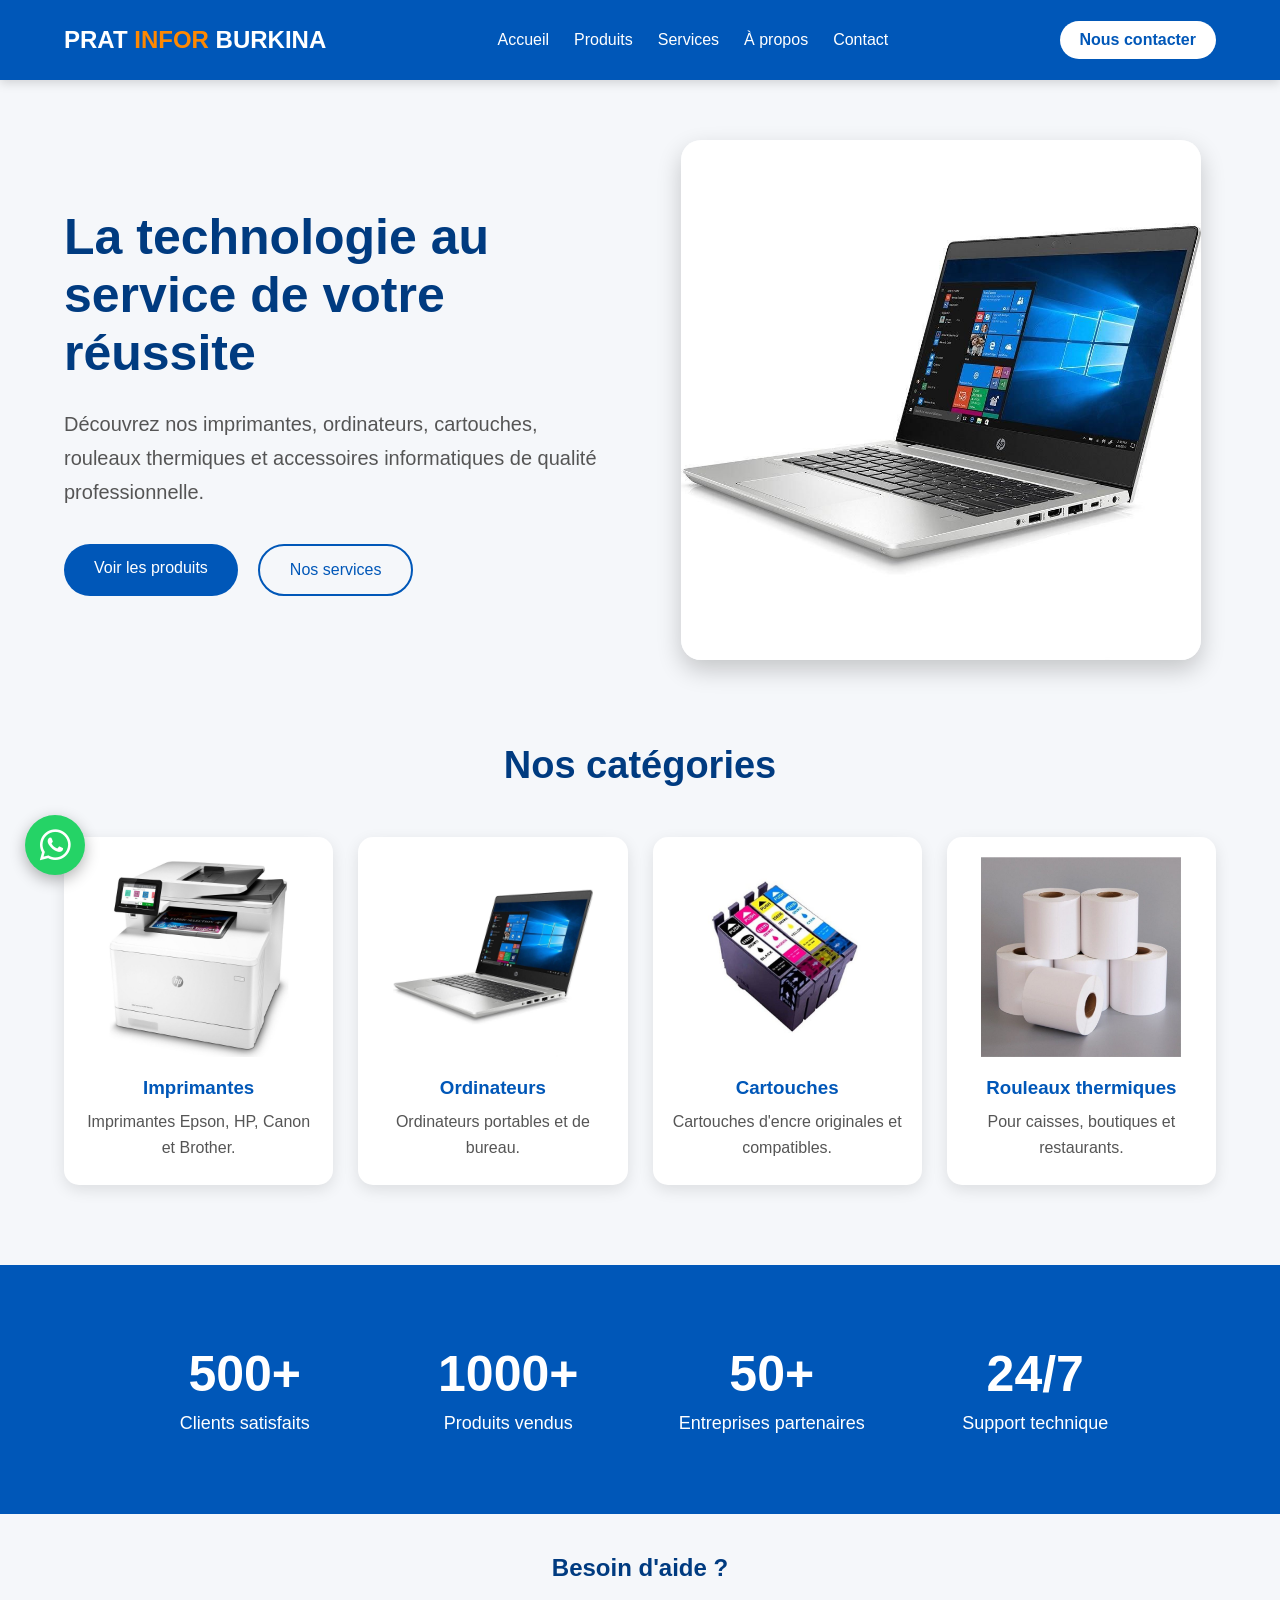
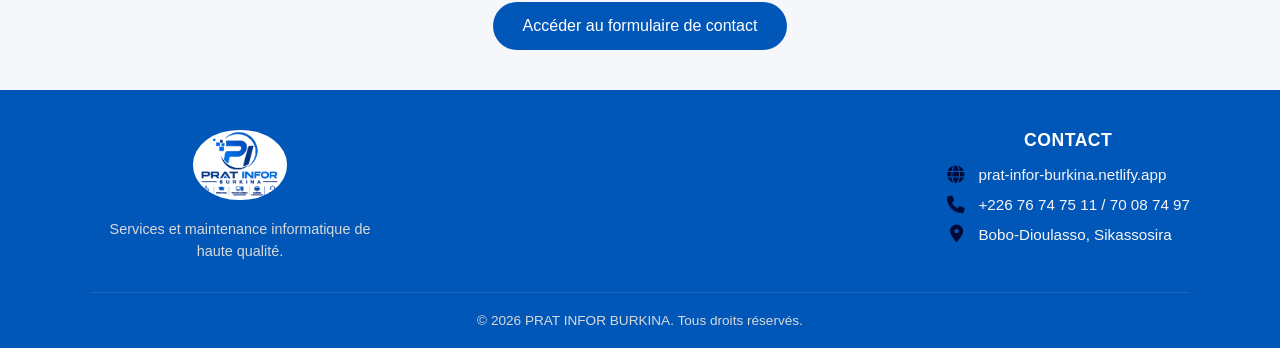
<file: index.html>
<!DOCTYPE html>
<html lang="fr">

<head>
    <meta charset="UTF-8">
    <meta name="viewport" content="width=device-width, initial-scale=1.0">

    <title>PRAT INFOR BURKINA</title>
    <!-- Font Awesome CDN -->
    <link rel="stylesheet" href="https://cdnjs.cloudflare.com/ajax/libs/font-awesome/6.6.0/css/all.min.css">
    <link rel="stylesheet" href="css/style.css">
</head>

<body>

    <!-- Header -->
    <header>
    <nav class="navbar">
        <!-- Bouton Menu Mobile (À GAUCHE) -->
        <button class="menu-btn" id="menuBtn" onclick="toggleMenu()" aria-label="Ouvrir le menu">
            ☰
        </button>

        <!-- Logo -->
        <div class="logo">
            <h2>PRAT <span>INFOR</span> BURKINA</h2>
        </div>

        <!-- Menu de Navigation -->
        <ul class="menu" id="navMenu">
            <li><a href="index.html">Accueil</a></li>
            <li><a href="produits.html">Produits</a></li>
            <li><a href="services.html">Services</a></li>
            <li><a href="apropos.html">À propos</a></li>
            <li><a href="contact.html">Contact</a></li>
        </ul>

        <!-- Bouton Contact (Affiché à droite sur PC) -->
        <a href="contact.html" class="btn-contact">Nous contacter</a>
    </nav>
</header>

    <!-- Bannière -->
    <section class="hero">

        <div class="hero-text">

            <h1>
                La technologie au service de votre réussite
            </h1>

            <p>
                Découvrez nos imprimantes, ordinateurs, cartouches,
                rouleaux thermiques et accessoires informatiques
                de qualité professionnelle.
            </p>

            <div class="hero-buttons">
                <a href="produits.html" class="btn-primary">
                    Voir les produits
                </a>

                <a href="services.html" class="btn-secondary">
                    Nos services
                </a>
            </div>

        </div>

        <div class="hero-image">

            <img src="images/ordinateur.jpg" alt="Ordinateur">

        </div>

    </section>

    <!-- Catégories -->
    <section class="categories">

        <h2>Nos catégories</h2>

        <div class="cards">

            <div class="card">
                <img src="images/imprimante.jpg" alt="Imprimante">
                <h3>Imprimantes</h3>
                <p>Imprimantes Epson, HP, Canon et Brother.</p>
            </div>

            <div class="card">
                <img src="images/ordinateur.jpg" alt="Ordinateur">
                <h3>Ordinateurs</h3>
                <p>Ordinateurs portables et de bureau.</p>
            </div>

            <div class="card">
                <img src="images/cartouche.jpg" alt="Cartouche">
                <h3>Cartouches</h3>
                <p>Cartouches d'encre originales et compatibles.</p>
            </div>

            <div class="card">
                <img src="images/rouleau.jpg" alt="Rouleau thermique">
                <h3>Rouleaux thermiques</h3>
                <p>Pour caisses, boutiques et restaurants.</p>
            </div>

        </div>

    </section>

<!-- STATS -->
    <section class="stats">

        <div class="stat-box">
            <h2>500+</h2>
            <p>Clients satisfaits</p>
        </div>

        <div class="stat-box">
            <h2>1000+</h2>
            <p>Produits vendus</p>
        </div>

        <div class="stat-box">
            <h2>50+</h2>
            <p>Entreprises partenaires</p>
        </div>

        <div class="stat-box">
            <h2>24/7</h2>
            <p>Support technique</p>
        </div>

    </section>
    <!-- Marques -->
    <section class="marques">

    </section>

    <!-- Contact Rapide -->
    <section class="contact-section" style="width: 90%; max-width: 800px; margin: 40px auto; text-align: center;">
        <h2 style="color: #003B80; margin-bottom: 20px;">Besoin d'aide ?</h2>
        <a href="contact.html" class="btn-primary" style="display: inline-block;">Accéder au formulaire de contact</a>
    </section>

    <!-- Pied de page -->
    <footer class="site-footer">
  <div class="footer-container">
    
    <!-- Bloc Logo / Marque -->
    <div class="footer-brand">
      <img src="images/logo.png" alt="Logo PRAT INFOR" class="footer-logo">
      <p class="brand-desc">Services et maintenance informatique de haute qualité.</p>
    </div>

    <!-- Bloc Contacts (Bien alignés avec icônes) -->
    <div class="footer-contact">
      <h4>Contact</h4>
      <ul>
        <li>
          <i class="fa-solid fa-globe"></i>
          <a href="https://prat-infor-burkina.netlify.app/" target="_blank">prat-infor-burkina.netlify.app</a>
        </li>
        <li>
          <i class="fa-solid fa-phone"></i>
          <span>+226 76 74 75 11 / 70 08 74 97</span>
        </li>
        <li>
          <i class="fa-solid fa-location-dot"></i>
          <span>Bobo-Dioulasso, Sikassosira</span>
        </li>
      </ul>
    </div>

  </div>

  <!-- Barre du bas (Copyright / Crédits) -->
  <div class="footer-bottom">
    <p>&copy; 2026 PRAT INFOR BURKINA. Tous droits réservés.</p>
  </div>
</footer>
    <button id="topBtn">↑</button>
    <!-- Bouton Flottant WhatsApp -->
    <a href="https://wa.me/22676747511?text=Bonjour%20PRAT%20INFOR%20BURKINA,%20j'aimerais%20avoir%20plus%20d'informations." 
    class="whatsapp-float" 
    target="_blank" 
    aria-label="Contactez-nous sur WhatsApp">
        <i class="fa-brands fa-whatsapp"></i>
    </a>
    <script src="js/script.js"></script>
</body>

</html>
</file>
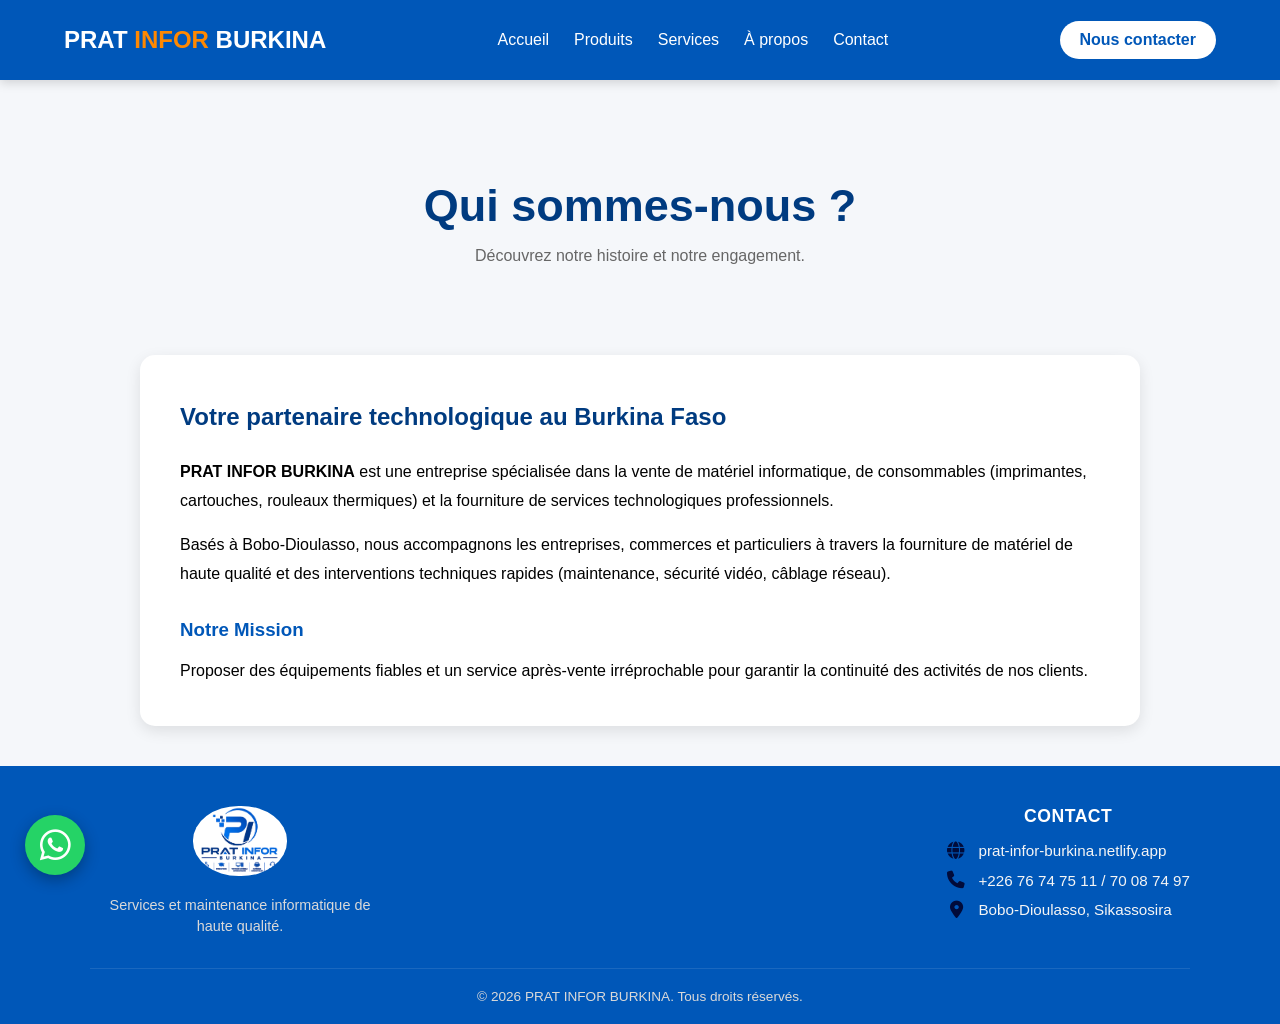
<file: apropos.html>
<!DOCTYPE html>
<html lang="fr">
<head>
    <meta charset="UTF-8">
    <meta name="viewport" content="width=device-width, initial-scale=1.0">
    <title>À propos - PRAT INFOR BURKINA</title>
    <!-- Font Awesome CDN -->
    <link rel="stylesheet" href="https://cdnjs.cloudflare.com/ajax/libs/font-awesome/6.6.0/css/all.min.css">
    <link rel="stylesheet" href="css/style.css">
</head>
<body>

    <header>
    <nav class="navbar">
        <!-- Bouton Menu Mobile (À GAUCHE) -->
        <button class="menu-btn" id="menuBtn" onclick="toggleMenu()" aria-label="Ouvrir le menu">
            ☰
        </button>

        <!-- Logo -->
        <div class="logo">
            <h2>PRAT <span>INFOR</span> BURKINA</h2>
        </div>

        <!-- Menu de Navigation -->
        <ul class="menu" id="navMenu">
            <li><a href="index.html">Accueil</a></li>
            <li><a href="produits.html">Produits</a></li>
            <li><a href="services.html">Services</a></li>
            <li><a href="apropos.html">À propos</a></li>
            <li><a href="contact.html">Contact</a></li>
            
        </ul>

        <!-- Bouton Contact (Affiché à droite sur PC) -->
        <a href="contact.html" class="btn-contact">Nous contacter</a>
    </nav>
</header>

    <section class="page-title">
        <h1>Qui sommes-nous ?</h1>
        <p>Découvrez notre histoire et notre engagement.</p>
    </section>

    <section class="apropos-details" style="width: 90%; max-width: 1000px; margin: 40px auto; background: white; padding: 40px; border-radius: 15px; box-shadow: 0 5px 15px rgba(0,0,0,0.1); line-height: 1.8;">
        <h2 style="color: #003B80; margin-bottom: 20px;">Votre partenaire technologique au Burkina Faso</h2>
        <p style="margin-bottom: 15px;">
            <strong>PRAT INFOR BURKINA</strong> est une entreprise spécialisée dans la vente de matériel informatique, de consommables (imprimantes, cartouches, rouleaux thermiques) et la fourniture de services technologiques professionnels.
        </p>
        <p style="margin-bottom: 15px;">
            Basés à Bobo-Dioulasso, nous accompagnons les entreprises, commerces et particuliers à travers la fourniture de matériel de haute qualité et des interventions techniques rapides (maintenance, sécurité vidéo, câblage réseau).
        </p>
        <h3 style="color: #0057B8; margin: 25px 0 10px;">Notre Mission</h3>
        <p>Proposer des équipements fiables et un service après-vente irréprochable pour garantir la continuité des activités de nos clients.</p>
    </section>

    <!-- Pied de page -->
    <footer class="site-footer">
  <div class="footer-container">
    
    <!-- Bloc Logo / Marque -->
    <div class="footer-brand">
      <img src="images/logo.png" alt="Logo PRAT INFOR" class="footer-logo">
      <p class="brand-desc">Services et maintenance informatique de haute qualité.</p>
    </div>

    <!-- Bloc Contacts (Bien alignés avec icônes) -->
    <div class="footer-contact">
      <h4>Contact</h4>
      <ul>
        <li>
          <i class="fa-solid fa-globe"></i>
          <a href="https://prat-infor-burkina.netlify.app/" target="_blank">prat-infor-burkina.netlify.app</a>
        </li>
        <li>
          <i class="fa-solid fa-phone"></i>
          <span>+226 76 74 75 11 / 70 08 74 97</span>
        </li>
        <li>
          <i class="fa-solid fa-location-dot"></i>
          <span>Bobo-Dioulasso, Sikassosira</span>
        </li>
      </ul>
    </div>

  </div>

  <!-- Barre du bas (Copyright / Crédits) -->
  <div class="footer-bottom">
    <p>&copy; 2026 PRAT INFOR BURKINA. Tous droits réservés.</p>
  </div>
</footer>

    <!-- Bouton Flottant WhatsApp -->
<a href="https://wa.me/22676747511?text=Bonjour%20PRAT%20INFOR%20BURKINA,%20j'aimerais%20avoir%20plus%20d'informations." 
   class="whatsapp-float" 
   target="_blank" 
   aria-label="Contactez-nous sur WhatsApp">
    <i class="fa-brands fa-whatsapp"></i>
</a>
    <script src="js/script.js"></script>
</body>
</html>
</file>
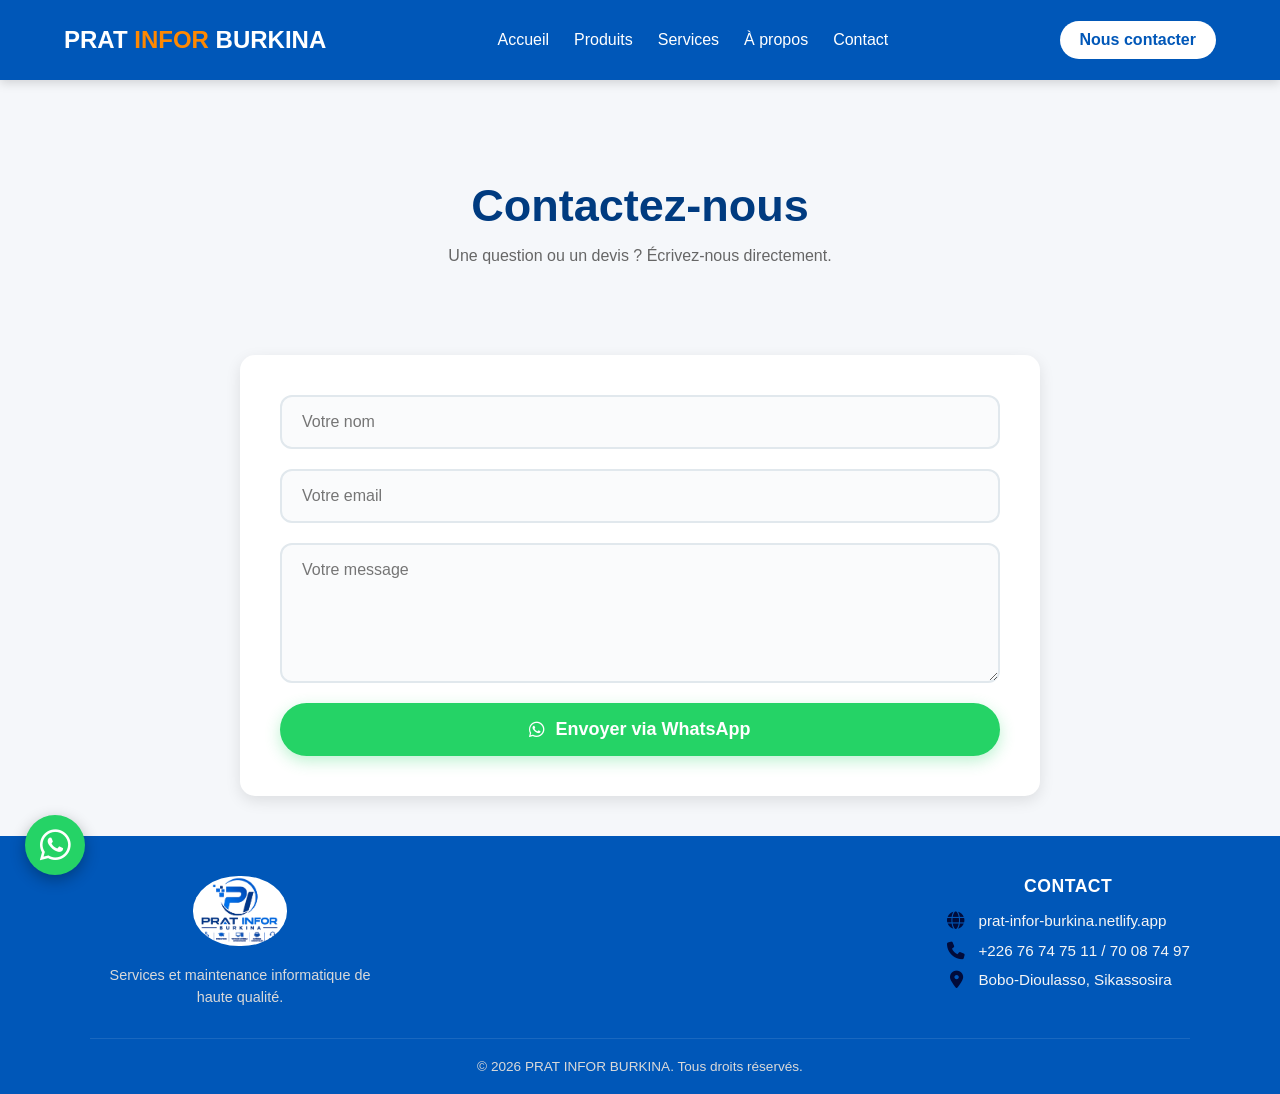
<file: contact.html>
<!DOCTYPE html>
<html lang="fr">
<head>
    <meta charset="UTF-8">
    <meta name="viewport" content="width=device-width, initial-scale=1.0">
    <title>Contact - PRAT INFOR BURKINA</title>
    <!-- Font Awesome CDN -->
    <link rel="stylesheet" href="https://cdnjs.cloudflare.com/ajax/libs/font-awesome/6.6.0/css/all.min.css">
    <link rel="stylesheet" href="css/style.css">
</head>
<body>

    <header>
    <nav class="navbar">
        <!-- Bouton Menu Mobile (À GAUCHE) -->
        <button class="menu-btn" id="menuBtn" onclick="toggleMenu()" aria-label="Ouvrir le menu">
            ☰
        </button>

        <!-- Logo -->
        <div class="logo">
            <h2>PRAT <span>INFOR</span> BURKINA</h2>
        </div>

        <!-- Menu de Navigation -->
        <ul class="menu" id="navMenu">
            <li><a href="index.html">Accueil</a></li>
            <li><a href="produits.html">Produits</a></li>
            <li><a href="services.html">Services</a></li>
            <li><a href="apropos.html">À propos</a></li>
            <li><a href="contact.html">Contact</a></li>
        </ul>

        <!-- Bouton Contact (Affiché à droite sur PC) -->
        <a href="contact.html" class="btn-contact">Nous contacter</a>
    </nav>
</header>

    <section class="page-title">
        <h1>Contactez-nous</h1>
        <p>Une question ou un devis ? Écrivez-nous directement.</p>
    </section>

    <section class="contact-section" style="width: 90%; max-width: 800px; margin: 40px auto; background: white; padding: 40px; border-radius: 15px; box-shadow: 0 5px 15px rgba(0,0,0,0.1);">
        <form id="contactForm">
            <input type="text" id="nom" placeholder="Votre nom" required>
            <input type="email" id="email" placeholder="Votre email" required>
            <textarea id="message" placeholder="Votre message" required></textarea>
            <button type="submit">
                <i class="fa-brands fa-whatsapp"></i> Envoyer via WhatsApp
            </button>
        </form>
    </section>

    <!-- Pied de page -->
    <footer class="site-footer">
  <div class="footer-container">
    
    <!-- Bloc Logo / Marque -->
    <div class="footer-brand">
      <img src="images/logo.png" alt="Logo PRAT INFOR" class="footer-logo">
      <p class="brand-desc">Services et maintenance informatique de haute qualité.</p>
    </div>

    <!-- Bloc Contacts (Bien alignés avec icônes) -->
    <div class="footer-contact">
      <h4>Contact</h4>
      <ul>
        <li>
          <i class="fa-solid fa-globe"></i>
          <a href="https://prat-infor-burkina.netlify.app/" target="_blank">prat-infor-burkina.netlify.app</a>
        </li>
        <li>
          <i class="fa-solid fa-phone"></i>
          <span>+226 76 74 75 11 / 70 08 74 97</span>
        </li>
        <li>
          <i class="fa-solid fa-location-dot"></i>
          <span>Bobo-Dioulasso, Sikassosira</span>
        </li>
      </ul>
    </div>

  </div>

  <!-- Barre du bas (Copyright / Crédits) -->
  <div class="footer-bottom">
    <p>&copy; 2026 PRAT INFOR BURKINA. Tous droits réservés.</p>
  </div>
</footer>

    <!-- Bouton Flottant WhatsApp -->
    <a href="https://wa.me/22676747511?text=Bonjour%20PRAT%20INFOR%20BURKINA,%20j'aimerais%20avoir%20plus%20d'informations." 
    class="whatsapp-float" 
    target="_blank" 
    aria-label="Contactez-nous sur WhatsApp">
        <i class="fa-brands fa-whatsapp"></i>
    </a>
    <script src="js/script.js"></script>
</body>
</html>
</file>
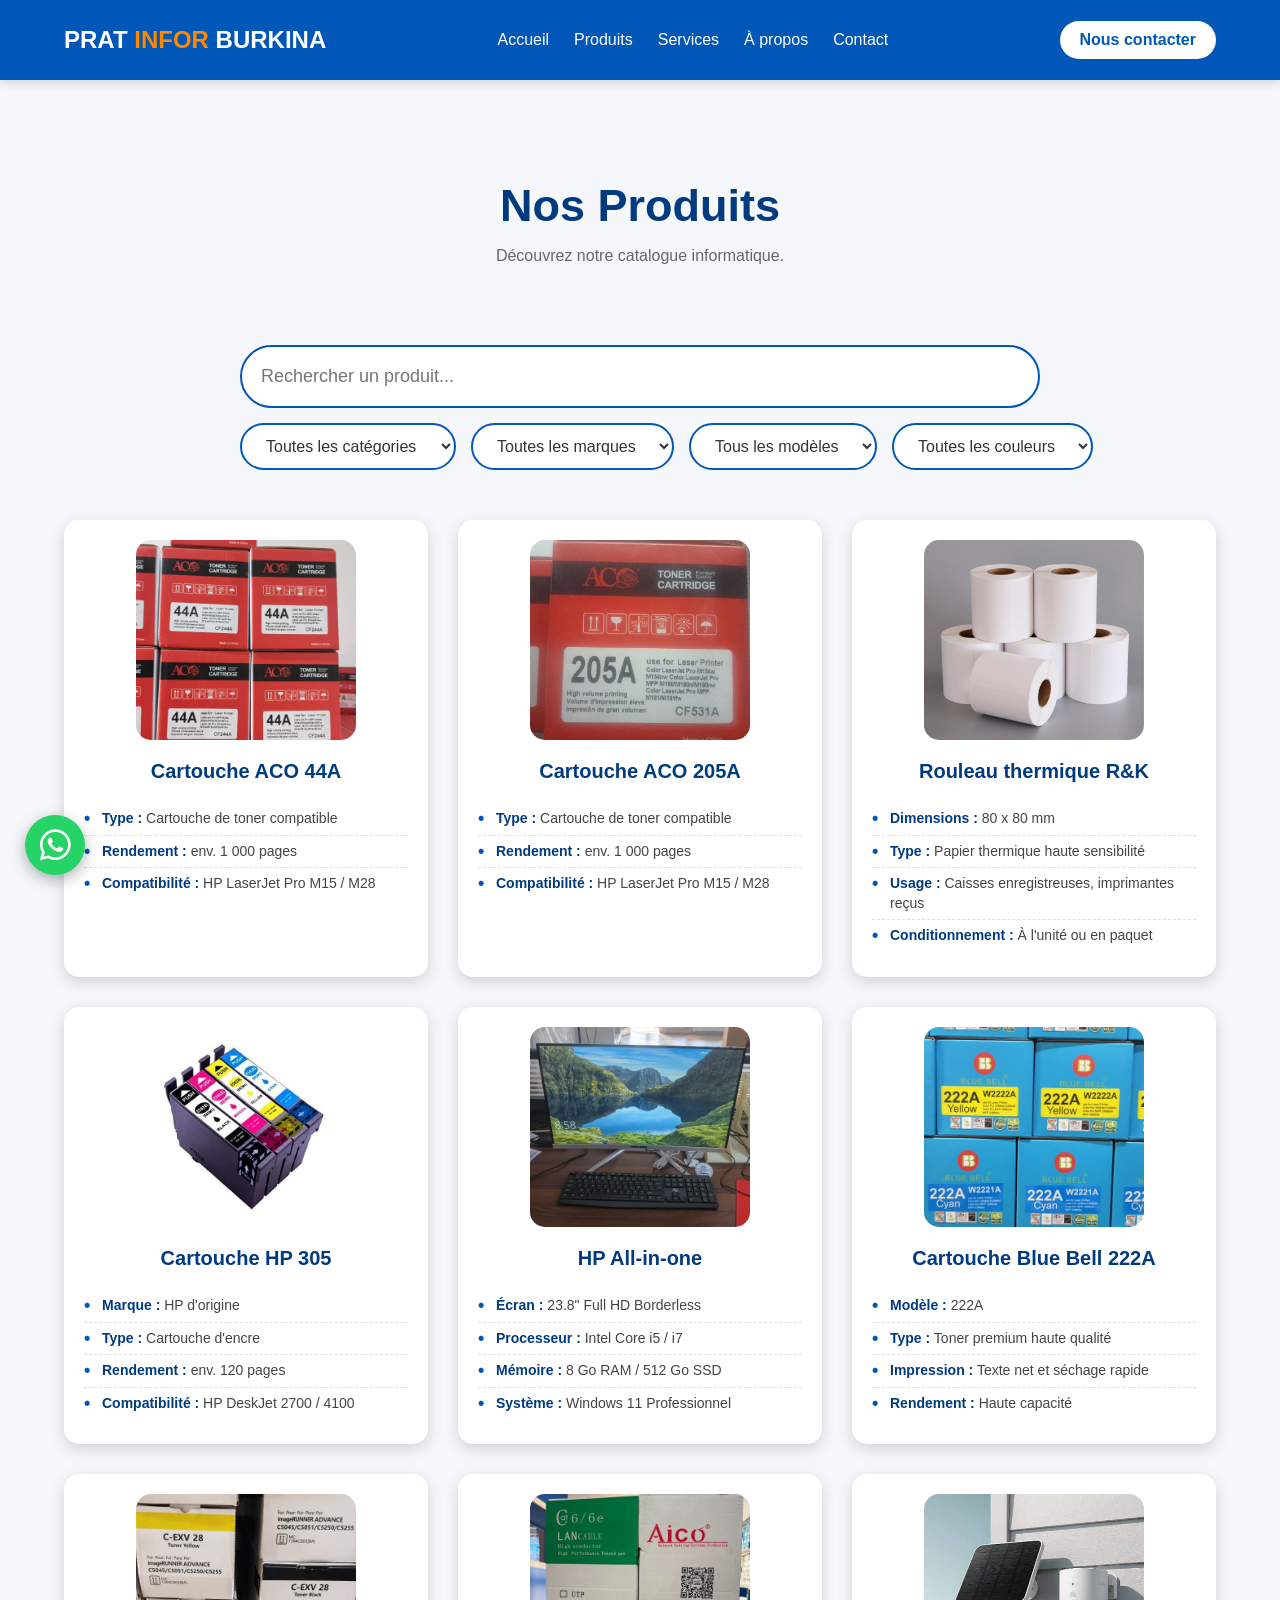
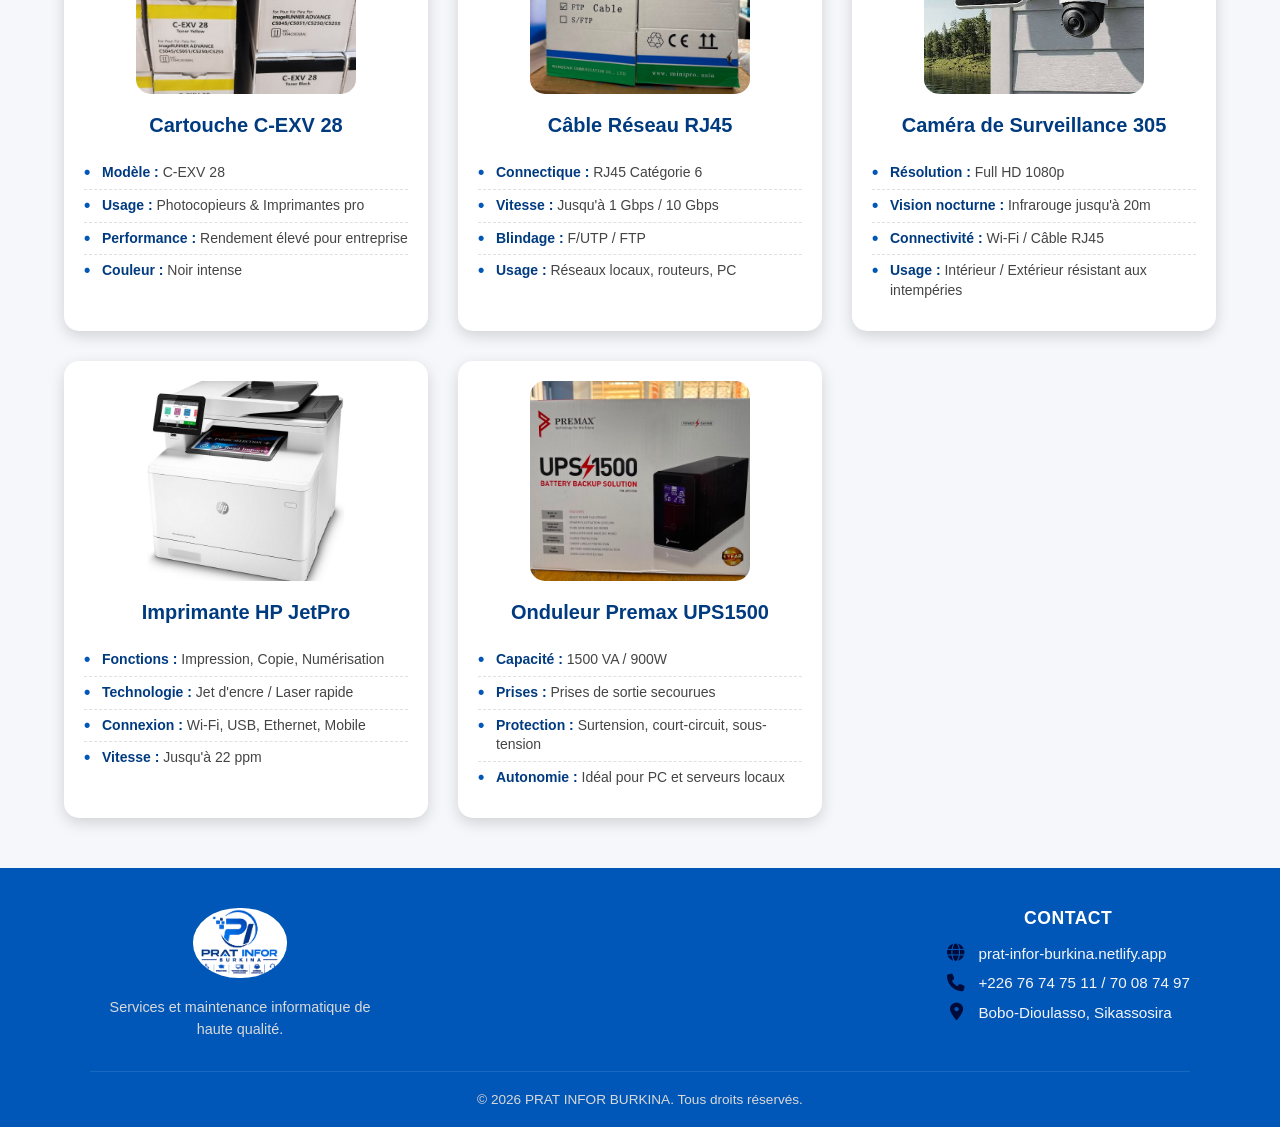
<file: produits.html>
<!DOCTYPE html>
<html lang="fr">
<head>
    <meta charset="UTF-8">
    <meta name="viewport" content="width=device-width, initial-scale=1.0">
    <title>Nos Produits - PRAT INFOR BURKINA</title>
    <!-- Font Awesome CDN -->
    <link rel="stylesheet" href="https://cdnjs.cloudflare.com/ajax/libs/font-awesome/6.6.0/css/all.min.css">
    <link rel="stylesheet" href="css/style.css">
</head>

<body>

<header>
    <nav class="navbar">
        <!-- Bouton Menu Mobile (À GAUCHE) -->
        <button class="menu-btn" id="menuBtn" onclick="toggleMenu()" aria-label="Ouvrir le menu">
            ☰
        </button>

        <!-- Logo -->
        <div class="logo">
            <h2>PRAT <span>INFOR</span> BURKINA</h2>
        </div>

        <!-- Menu de Navigation -->
        <ul class="menu" id="navMenu">
            <li><a href="index.html">Accueil</a></li>
            <li><a href="produits.html">Produits</a></li>
            <li><a href="services.html">Services</a></li>
            <li><a href="apropos.html">À propos</a></li>
            <li><a href="contact.html">Contact</a></li>
        </ul>

        <!-- Bouton Contact (Affiché à droite sur PC) -->
        <a href="contact.html" class="btn-contact">Nous contacter</a>
    </nav>
</header>

<section class="page-title">
    <h1>Nos Produits</h1>
    <p>Découvrez notre catalogue informatique.</p>
</section>

<section class="recherche">
    <!-- Champ de recherche par texte -->
    <input type="text" id="search" placeholder="Rechercher un produit...">

    <!-- Filtres : Catégorie ➜ Marque ➜ Modèle -->
    <div class="filter-container">
        <select id="categorySelect">
            <option value="all">Toutes les catégories</option>
            <option value="imprimantes">Imprimantes</option>
            <option value="ordinateurs">Ordinateurs</option>
            <option value="cartouches">Cartouches</option>
            <option value="accessoires">Accessoires & Divers</option>
        </select>

        <select id="brandSelect">
            <option value="all">Toutes les marques</option>
        </select>

        <select id="modelSelect">
            <option value="all">Tous les modèles</option>
        </select>

        <!-- Filtre par couleur -->
        <select id="colorSelect">
            <option value="all">Toutes les couleurs</option>
            <option value="noir">Noir</option>
            <option value="cyan">Cyan</option>
            <option value="magenta">Magenta</option>
            <option value="jaune">Jaune</option>
        </select>
    </div>
</section>

<section class="produits-grid">

    <!-- Cartouche ACO 44A -->
    <div class="product-card" data-name="Cartouche ACO 44A" data-category="cartouches" data-brand="ACO" data-model="44A">
        <img src="images/aco.jpeg" alt="Cartouche ACO 44A">
        <h3>Cartouche ACO 44A</h3>
        <ul class="caracteristiques">
            <li><strong>Type :</strong> Cartouche de toner compatible</li>
            <!-- <li><strong>Couleur :</strong> Magenta</li> -->
            <li><strong>Rendement :</strong> env. 1 000 pages</li>
            <li><strong>Compatibilité :</strong> HP LaserJet Pro M15 / M28</li>
        </ul>
    </div>

     <div class="product-card" data-name="Cartouche ACO 205A" data-category="cartouches" data-brand="ACO" data-model="205A">
        <img src="images/205A.jpg" alt="Cartouche ACO 205A">
        <h3>Cartouche ACO 205A</h3>
        <ul class="caracteristiques">
            <li><strong>Type :</strong> Cartouche de toner compatible</li>
            <!-- <li><strong>Couleur :</strong> Magenta</li> -->
            <li><strong>Rendement :</strong> env. 1 000 pages</li>
            <li><strong>Compatibilité :</strong> HP LaserJet Pro M15 / M28</li>
        </ul>
    </div>

    <!-- Rouleau thermique -->
    <div class="product-card" data-name="rouleau " data-category="accessoires" data-brand="thermique" data-model="R&K">
        <img src="images/rouleau.jpg" alt="rouleaux">
        <h3>Rouleau thermique R&K</h3>
        <ul class="caracteristiques">
            <li><strong>Dimensions :</strong> 80 x 80 mm</li>
            <li><strong>Type :</strong> Papier thermique haute sensibilité</li>
            <li><strong>Usage :</strong> Caisses enregistreuses, imprimantes reçus</li>
            <li><strong>Conditionnement :</strong> À l'unité ou en paquet</li>
        </ul>
    </div>

    <!-- Cartouche HP 305 -->
    <div class="product-card" data-name="cartouche hp 305" data-category="cartouches" data-brand="HP" data-model="305">
        <img src="images/cartouche.jpg" alt="Cartouche">
        <h3>Cartouche HP 305</h3>
        <ul class="caracteristiques">
            <li><strong>Marque :</strong> HP d'origine</li>
            <li><strong>Type :</strong> Cartouche d'encre</li>
            <li><strong>Rendement :</strong> env. 120 pages</li>
            <li><strong>Compatibilité :</strong> HP DeskJet 2700 / 4100</li>
        </ul>
    </div>

    <!-- HP All-in-one -->
    <div class="product-card" data-name="HP All-in-one" data-category="ordinateurs" data-brand="HP" data-model="All-in-one">
        <img src="images/all.jpeg" alt="Ordinateur">
        <h3>HP All-in-one</h3>
        <ul class="caracteristiques">
            <li><strong>Écran :</strong> 23.8" Full HD Borderless</li>
            <li><strong>Processeur :</strong> Intel Core i5 / i7</li>
            <li><strong>Mémoire :</strong> 8 Go RAM / 512 Go SSD</li>
            <li><strong>Système :</strong> Windows 11 Professionnel</li>
        </ul>
    </div>

    <!-- Cartouche Blue bell -->
    <div class="product-card" data-name="Cartouche Blue Bell 222A" data-category="cartouches" data-brand="Blue Bell" data-model="222A">
        <img src="images/blue.jpeg" alt="Cartouche">
        <h3>Cartouche Blue Bell 222A</h3>
        <ul class="caracteristiques">
            <li><strong>Modèle :</strong> 222A</li>
            <li><strong>Type :</strong> Toner premium haute qualité</li>
            <li><strong>Impression :</strong> Texte net et séchage rapide</li>
            <li><strong>Rendement :</strong> Haute capacité</li>
        </ul>
    </div>

    <!-- Cartouche C-EXV -->
    <div class="product-card" data-name="Cartouche C-EXV" data-category="cartouches" data-brand="C-EXV" data-model="28">
        <img src="images/c-exv.jpeg" alt="Cartouche">
        <h3>Cartouche C-EXV 28</h3>
        <ul class="caracteristiques">
            <li><strong>Modèle :</strong> C-EXV 28</li>
            <li><strong>Usage :</strong> Photocopieurs & Imprimantes pro</li>
            <li><strong>Performance :</strong> Rendement élevé pour entreprise</li>
            <li><strong>Couleur :</strong> Noir intense</li>
        </ul>
    </div>

    <!-- Cable réseau -->
    <div class="product-card" data-name="cable reseau" data-category="accessoires" data-brand="cable" data-model="rj45">
        <img src="images/cable.jpeg" alt="cable reseau">
        <h3>Câble Réseau RJ45</h3>
        <ul class="caracteristiques">
            <li><strong>Connectique :</strong> RJ45 Catégorie 6</li>
            <li><strong>Vitesse :</strong> Jusqu'à 1 Gbps / 10 Gbps</li>
            <li><strong>Blindage :</strong> F/UTP / FTP</li>
            <li><strong>Usage :</strong> Réseaux locaux, routeurs, PC</li>
        </ul>
    </div>

    <!-- Caméra surveillance-->
    <div class="product-card" data-name="Camera 305" data-category="accessoires" data-brand="Camera" data-model="305">
        <img src="images/cam.jpg" alt="Camera">
        <h3>Caméra de Surveillance 305</h3>
        <ul class="caracteristiques">
            <li><strong>Résolution :</strong> Full HD 1080p</li>
            <li><strong>Vision nocturne :</strong> Infrarouge jusqu'à 20m</li>
            <li><strong>Connectivité :</strong> Wi-Fi / Câble RJ45</li>
            <li><strong>Usage :</strong> Intérieur / Extérieur résistant aux intempéries</li>
        </ul>
    </div>

    <!-- Imprimante-->
    <div class="product-card" data-name="Imprimante HP JetPro" data-category="imprimantes" data-brand="HP" data-model="JetPro">
        <img src="images/imprimante.jpg" alt="Imprimante">
        <h3>Imprimante HP JetPro</h3>
        <ul class="caracteristiques">
            <li><strong>Fonctions :</strong> Impression, Copie, Numérisation</li>
            <li><strong>Technologie :</strong> Jet d'encre / Laser rapide</li>
            <li><strong>Connexion :</strong> Wi-Fi, USB, Ethernet, Mobile</li>
            <li><strong>Vitesse :</strong> Jusqu'à 22 ppm</li>
        </ul>
    </div>

    <!-- Onduleurs-->
    <div class="product-card" data-name="onduleur" data-category="accessoires" data-brand="onduleur premax" data-model="UPS1500">
        <img src="images/onduleur.jpeg" alt="onduleur">
        <h3>Onduleur Premax UPS1500</h3>
        <ul class="caracteristiques">
            <li><strong>Capacité :</strong> 1500 VA / 900W</li>
            <li><strong>Prises :</strong> Prises de sortie secourues</li>
            <li><strong>Protection :</strong> Surtension, court-circuit, sous-tension</li>
            <li><strong>Autonomie :</strong> Idéal pour PC et serveurs locaux</li>
        </ul>
    </div>

</section>

<button id="topBtn">↑</button>

<!-- Bouton Flottant WhatsApp -->
<a href="https://wa.me/22676747511?text=Bonjour%20PRAT%20INFOR%20BURKINA,%20j'aimerais%20avoir%20plus%20d'informations." 
   class="whatsapp-float" 
   target="_blank" 
   aria-label="Contactez-nous sur WhatsApp">
    <i class="fa-brands fa-whatsapp"></i>
</a>

<!-- Pied de page -->
<footer class="site-footer">
  <div class="footer-container">
    <div class="footer-brand">
      <img src="images/logo.png" alt="Logo PRAT INFOR" class="footer-logo">
      <p class="brand-desc">Services et maintenance informatique de haute qualité.</p>
    </div>

    <div class="footer-contact">
      <h4>Contact</h4>
      <ul>
        <li>
          <i class="fa-solid fa-globe"></i>
          <a href="https://prat-infor-burkina.netlify.app/" target="_blank">prat-infor-burkina.netlify.app</a>
        </li>
        <li>
          <i class="fa-solid fa-phone"></i>
          <span>+226 76 74 75 11 / 70 08 74 97</span>
        </li>
        <li>
          <i class="fa-solid fa-location-dot"></i>
          <span>Bobo-Dioulasso, Sikassosira</span>
        </li>
      </ul>
    </div>
  </div>

  <div class="footer-bottom">
    <p>&copy; 2026 PRAT INFOR BURKINA. Tous droits réservés.</p>
  </div>
</footer>

<script src="js/script.js"></script>

</body>
</html>
</file>
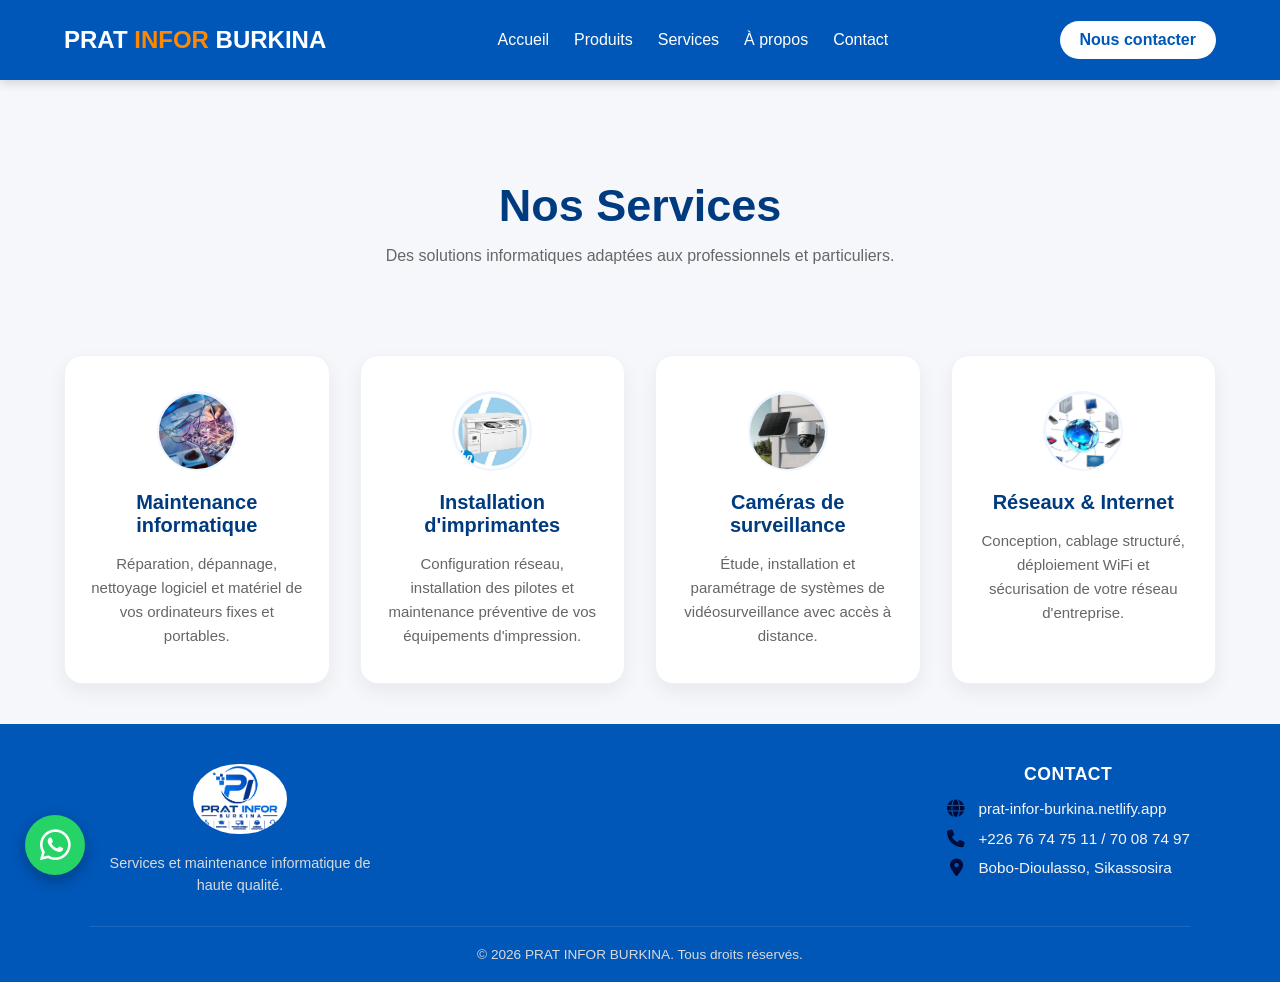
<file: services.html>
<!DOCTYPE html>
<html lang="fr">
<head>
    <meta charset="UTF-8">
    <meta name="viewport" content="width=device-width, initial-scale=1.0">
    <title>Nos Services - PRAT INFOR BURKINA</title>
    <!-- Font Awesome CDN -->
    <link rel="stylesheet" href="https://cdnjs.cloudflare.com/ajax/libs/font-awesome/6.6.0/css/all.min.css">
    <link rel="stylesheet" href="css/style.css">
</head>
<body>

    <header>
    <nav class="navbar">
        <!-- Bouton Menu Mobile (À GAUCHE) -->
        <button class="menu-btn" id="menuBtn" onclick="toggleMenu()" aria-label="Ouvrir le menu">
            ☰
        </button>

        <!-- Logo -->
        <div class="logo">
            <h2>PRAT <span>INFOR</span> BURKINA</h2>
        </div>

        <!-- Menu de Navigation -->
        <ul class="menu" id="navMenu">
            <li><a href="index.html">Accueil</a></li>
            <li><a href="produits.html">Produits</a></li>
            <li><a href="services.html">Services</a></li>
            <li><a href="apropos.html">À propos</a></li>
            <li><a href="contact.html">Contact</a></li>
        </ul>

        <!-- Bouton Contact (Affiché à droite sur PC) -->
        <a href="contact.html" class="btn-contact">Nous contacter</a>
    </nav>
</header>

    <section class="page-title">
        <h1>Nos Services</h1>
        <p>Des solutions informatiques adaptées aux professionnels et particuliers.</p>
    </section>

    <section class="services">
        <div class="services-container">
            <div class="service-box">
                <div class="icon"><img src="images/MI.jpg" alt="Maintenance informatique"></div>
                <h3>Maintenance informatique</h3>
                <p>Réparation, dépannage, nettoyage logiciel et matériel de vos ordinateurs fixes et portables.</p>
            </div>

            <div class="service-box">
                <div class="icon"><img src="images/imp.jpg" alt="Installation d'imprimantes"></div>
                <h3>Installation d'imprimantes</h3>
                <p>Configuration réseau, installation des pilotes et maintenance préventive de vos équipements d'impression.</p>
            </div>

            <div class="service-box">
                <div class="icon"><img src="images/cam.jpg" alt="Caméras de surveillance"></div>
                <h3>Caméras de surveillance</h3>
                <p>Étude, installation et paramétrage de systèmes de vidéosurveillance avec accès à distance.</p>
            </div>

            <div class="service-box">
                <div class="icon"><img src="images/ri.jpg" alt="Réseaux & Internet"></div>
                <h3>Réseaux & Internet</h3>
                <p>Conception, cablage structuré, déploiement WiFi et sécurisation de votre réseau d'entreprise.</p>
            </div>
        </div>
    </section>

    <!-- Pied de page -->
    <footer class="site-footer">
  <div class="footer-container">
    
    <!-- Bloc Logo / Marque -->
    <div class="footer-brand">
      <img src="images/logo.png" alt="Logo PRAT INFOR" class="footer-logo">
      <p class="brand-desc">Services et maintenance informatique de haute qualité.</p>
    </div>

    <!-- Bloc Contacts (Bien alignés avec icônes) -->
    <div class="footer-contact">
      <h4>Contact</h4>
      <ul>
        <li>
          <i class="fa-solid fa-globe"></i>
          <a href="https://prat-infor-burkina.netlify.app/" target="_blank">prat-infor-burkina.netlify.app</a>
        </li>
        <li>
          <i class="fa-solid fa-phone"></i>
          <span>+226 76 74 75 11 / 70 08 74 97</span>
        </li>
        <li>
          <i class="fa-solid fa-location-dot"></i>
          <span>Bobo-Dioulasso, Sikassosira</span>
        </li>
      </ul>
    </div>

  </div>

  <!-- Barre du bas (Copyright / Crédits) -->
  <div class="footer-bottom">
    <p>&copy; 2026 PRAT INFOR BURKINA. Tous droits réservés.</p>
  </div>
</footer>

    <button id="topBtn">↑</button>
    <!-- Bouton Flottant WhatsApp -->
    <a href="https://wa.me/22676747511?text=Bonjour%20PRAT%20INFOR%20BURKINA,%20j'aimerais%20avoir%20plus%20d'informations." 
    class="whatsapp-float" 
    target="_blank" 
    aria-label="Contactez-nous sur WhatsApp">
        <i class="fa-brands fa-whatsapp"></i>
    </a>
    <script src="js/script.js"></script>
</body>
</html>
</file>
<file: css/style.css>
/* ===================================
   1. RÉINITIALISATION & BASE
====================================== */
* {
    margin: 0;
    padding: 0;
    box-sizing: border-box;
    font-family: Arial, Helvetica, sans-serif;
}

html {
    scroll-behavior: smooth;
}

body {
    background: #f5f7fa;
}

/* ===================================
   2. HEADER & NAVIGATION
====================================== */
header {
    width: 100%;
    background: #0057B8;
    position: fixed;
    top: 0;
    left: 0;
    z-index: 1000;
    box-shadow: 0 3px 10px rgba(0, 0, 0, 0.15);
}

.navbar {
    width: 90%;
    max-width: 1200px;
    margin: auto;
    height: 80px;
    display: flex;
    justify-content: space-between;
    align-items: center;
    position: relative;
}

.logo h2 {
    color: white;
    font-size: 24px;
    white-space: nowrap;
}

.logo span {
    color: #ff8800;
}

.menu {
    display: flex;
    list-style: none;
    gap: 25px;
    margin: 0;
    padding: 0;
}

.menu a {
    color: white;
    text-decoration: none;
    font-size: 16px;
    transition: 0.3s;
}

.menu a:hover {
    color: #0057B8;
    background: #ffffff;
    padding: 10px 20px;
    border-radius: 19px;
    text-decoration: none;
    transition: 0.3s;
}

.btn-contact {
    background: white;
    color: #0057B8;
    padding: 10px 20px;
    border-radius: 30px;
    text-decoration: none;
    font-weight: bold;
    transition: 0.3s;
    white-space: nowrap;
}

.btn-contact:hover {
    transform: scale(1.05);
}

/* Bouton Hamburger (caché sur ordinateur) */
.menu-btn {
    display: none;
    background: transparent;
    border: none;
    color: white;
    font-size: 28px;
    cursor: pointer;
    padding: 5px;
}

/* ===================================
   3. SECTION HERO
====================================== */
.hero {
    width: 90%;
    max-width: 1200px;
    margin: 140px auto 60px;
    display: flex;
    justify-content: space-between;
    align-items: center;
    gap: 50px;
}

.hero-text {
    flex: 1;
}

.hero-text h1 {
    font-size: 50px;
    color: #003B80;
    margin-bottom: 25px;
}

.hero-text p {
    font-size: 20px;
    color: #555;
    line-height: 1.7;
    margin-bottom: 35px;
}

.hero-buttons {
    display: flex;
    gap: 20px;
}

.btn-primary {
    background: #0057B8;
    color: white;
    padding: 15px 30px;
    border-radius: 40px;
    text-decoration: none;
    transition: 0.3s;
}

.btn-primary:hover {
    transform: translateY(-5px);
}

.btn-secondary {
    border: 2px solid #0057B8;
    color: #0057B8;
    padding: 15px 30px;
    border-radius: 40px;
    text-decoration: none;
    transition: 0.3s;
}

.btn-secondary:hover {
    background: #0057B8;
    color: white;
}

.hero-image {
    flex: 1;
    text-align: center;
}

.hero-image img {
    width: 100%;
    max-width: 520px;
    border-radius: 20px;
    box-shadow: 0 10px 25px rgba(0, 0, 0, 0.2);
}

/* ===================================
   4. CATEGORIES
====================================== */
.categories {
    width: 90%;
    max-width: 1200px;
    margin: 80px auto;
    text-align: center;
}

.categories h2 {
    font-size: 38px;
    color: #003B80;
    margin-bottom: 50px;
}

.cards {
    display: grid;
    grid-template-columns: repeat(auto-fit, minmax(250px, 1fr));
    gap: 25px;
}

.card {
    background: #fff;
    border-radius: 15px;
    overflow: hidden;
    box-shadow: 0 5px 15px rgba(0, 0, 0, 0.1);
    transition: 0.3s;
}

.card:hover {
    transform: translateY(-10px);
    box-shadow: 0 15px 30px rgba(0, 0, 0, 0.2);
}

.card img {
    width: 100%;             /* L'image s'adapte à la largeur */
    max-width: 250px;        /* Taille max optimale pour mobile et PC */
    height: 200px;           /* Hauteur fixe bien proportionnée */
    object-fit: contain;     /* Affiche tout le produit sans le couper */
    display: block;
    border-radius: 8px;
    margin: 20px auto 0;     /* Centrage parfait avec un espace en haut */
}

.card h3 {
    color: #0057B8;
    margin: 20px 0 10px;
}

.card p {
    color: #555;
    padding: 0 20px 25px;
    line-height: 1.6;
}

/* ===================================
   5. SERVICES
====================================== */
.services-container {
    width: 90%;
    max-width: 1200px;
    margin: 40px auto;
    display: grid;
    grid-template-columns: repeat(auto-fit, minmax(260px, 1fr));
    gap: 30px;
}

.service-box {
    background: #ffffff;
    padding: 35px 25px;
    border-radius: 18px;
    text-align: center;
    box-shadow: 0 8px 20px rgba(0, 0, 0, 0.06);
    border: 1px solid #eef2f5;
    transition: transform 0.3s ease, box-shadow 0.3s ease, border-color 0.3s ease;
    display: flex;
    flex-direction: column;
    align-items: center;
}

.service-box:hover {
    transform: translateY(-10px);
    box-shadow: 0 15px 30px rgba(0, 87, 184, 0.15);
    border-color: #0057B8;
}

.service-box .icon {
    width: 80px;
    height: 80px;
    margin-bottom: 20px;
    border-radius: 50%;
    background: #eef5ff;
    display: flex;
    align-items: center;
    justify-content: center;
    padding: 15px;
    transition: transform 0.3s ease, background-color 0.3s ease;
}

.service-box:hover .icon {
    transform: scale(1.1);
    background-color: #0057B8;
}

.service-box .icon img {
    width: 150%;
    border-radius: 50%;
    height: 150%;
    object-fit: cover;
    transition: filter 0.3s ease;
}

.service-box h3 {
    color: #003B80;
    font-size: 20px;
    font-weight: 700;
    margin-bottom: 15px;
}

.service-box p {
    color: #666;
    font-size: 15px;
    line-height: 1.6;
}

/* ===================================
   6. PRODUITS
====================================== */
.page-title {
    margin-top: 130px;
    text-align: center;
    padding: 50px 20px;
}

.page-title h1 {
    color: #003B80;
    font-size: 45px;
}

.page-title p {
    margin-top: 15px;
    color: #666;
}

.recherche {
    width: 90%;
    max-width: 700px;
    margin: 40px auto;
}

.recherche input {
    width: 100%;
    padding: 19px;
    border: 2px solid #0057B8;
    border-radius: 50px;
    font-size: 18px;
    outline: none;
}

.produits-grid {
    width: 90%;
    max-width: 1200px;
    margin: 50px auto;
    display: grid;
    grid-template-columns: repeat(auto-fit, minmax(280px, 1fr));
    gap: 30px;
}


/* ===================================
   STYLISATION DES CARACTÉRISTIQUES PRODUITS
====================================== */
.product-card {
    min-height: 380px;
    background: white;
    border-radius: 15px;
    overflow: hidden;
    box-shadow: 0 5px 15px rgba(0, 0, 0, 0.15);
    transition: 0.3s;
    text-align: center;
    padding-bottom: 25px;
    display: flex;
    flex-direction: column;
    align-items: center;
}

.product-card h3 {
    margin: 15px 10px 10px;
    color: #003B80;
    font-size: 20px;
}

/* Liste des caractéristiques */
.caracteristiques {
    list-style: none;
    padding: 0 20px;
    margin: 10px 0 0 0;
    text-align: left;
    width: 100%;
}

.caracteristiques li {
    font-size: 14px;
    color: #444;
    padding: 6px 0;
    border-bottom: 1px dashed #e0e0e0;
    line-height: 1.4;
    position: relative;
    padding-left: 18px;
}

.caracteristiques li:last-child {
    border-bottom: none;
}

/* Icône ou coche avant chaque caractéristique */
.caracteristiques li::before {
    content: "•";
    color: #0057B8;
    font-weight: bold;
    font-size: 18px;
    position: absolute;
    left: 0;
    top: 3px;
}

.caracteristiques li strong {
    color: #003B80;
}

.product-card:hover {
    transform: translateY(-10px);
}

.product-card img {
    width: 100%;
    max-width: 220px;
    height: 200px;
    object-fit: cover; /* <--- Remplacez 'contain' par 'cover' */
    border-radius: 15px !important;
    margin: 20px auto 0;
    display: block;
}

.product-card h3 {
    margin: 20px 10px 10px;
    color: #003B80;
}

/* ===================================
   8. FORMULAIRE DE CONTACT
====================================== */
.contact {
    width: 90%;
    max-width: 650px;
    margin: 50px auto;
    background: #ffffff;
    padding: 40px 30px;
    border-radius: 20px;
    box-shadow: 0 10px 25px rgba(0, 0, 0, 0.08);
}

.contact h2 {
    text-align: center;
    color: #003B80;
    font-size: 32px;
    margin-bottom: 30px;
}

#contactForm {
    display: flex;
    flex-direction: column;
    gap: 20px;
}

#contactForm input,
#contactForm textarea {
    width: 100%;
    padding: 16px 20px;
    border: 2px solid #e1e8ed;
    border-radius: 12px;
    font-size: 16px;
    color: #333;
    outline: none;
    transition: border-color 0.3s ease, box-shadow 0.3s ease;
    background-color: #fafbfc;
}

#contactForm textarea {
    resize: vertical;
    min-height: 140px;
}

#contactForm input:focus,
#contactForm textarea:focus {
    border-color: #0057B8;
    background-color: #ffffff;
    box-shadow: 0 0 8px rgba(0, 87, 184, 0.2);
}

#contactForm button[type="submit"] {
    background-color: #25D366;
    color: #ffffff;
    border: none;
    padding: 16px;
    border-radius: 30px;
    font-size: 18px;
    font-weight: bold;
    cursor: pointer;
    transition: background-color 0.3s ease, transform 0.2s ease, box-shadow 0.3s ease;
    display: flex;
    align-items: center;
    justify-content: center;
    gap: 10px;
    box-shadow: 0 5px 15px rgba(37, 211, 102, 0.3);
}

#contactForm button[type="submit"]:hover {
    background-color: #1eb954;
    transform: translateY(-2px);
    box-shadow: 0 8px 20px rgba(37, 211, 102, 0.4);
}

#contactForm button[type="submit"]:active {
    transform: translateY(0);
}

/* ===================================
   9. STATISTIQUES & FOOTER
====================================== */
.stats {
    background: #0057B8;
    color: white;
    display: grid;
    grid-template-columns: repeat(auto-fit, minmax(220px, 1fr));
    gap: 30px;
    padding: 80px 10%;
    text-align: center;
}

.stat-box h2 {
    font-size: 50px;
    margin-bottom: 10px;
}

.stat-box p {
    font-size: 18px;
}

footer {
    background: #003B80;
    color: white;
    text-align: center;
    padding: 50px 20px;
}

.footer-content h2 {
    margin-bottom: 15px;
}

.footer-content p {
    margin: 10px 0;
    color: #ddd;
}

/* ===================================
   10. BOUTONS FLOTTANTS
====================================== */
#topBtn {
    position: fixed;
    right: 25px;
    bottom: 25px;
    width: 55px;
    height: 55px;
    border: none;
    border-radius: 50%;
    background: #0057B8;
    color: white;
    font-size: 24px;
    cursor: pointer;
    display: none;
    box-shadow: 0 5px 15px rgba(0, 0, 0, 0.3);
    transition: 0.3s;
}

#topBtn:hover {
    transform: scale(1.1);
}

.whatsapp-float {
    position: fixed;
    bottom: 25px;
    left: 25px;
    background-color: #25D366;
    color: #FFF;
    width: 60px;
    height: 60px;
    border-radius: 50px;
    text-align: center;
    font-size: 35px;
    box-shadow: 0 5px 15px rgba(0, 0, 0, 0.3);
    z-index: 1000;
    display: flex;
    align-items: center;
    justify-content: center;
    text-decoration: none;
    transition: transform 0.3s ease, background-color 0.3s ease;
}

.whatsapp-float:hover {
    transform: scale(1.1);
    background-color: #1eb954;
}

.btn-whatsapp-commande {
    background-color: #25D366;
    color: white;
    border: none;
    padding: 15px 30px;
    font-size: 18px;
    font-weight: bold;
    border-radius: 30px;
    cursor: pointer;
    transition: background 0.3s ease, transform 0.2s ease;
    display: inline-flex;
    align-items: center;
    gap: 10px;
}

.btn-whatsapp-commande:hover {
    background-color: #1eb954;
    transform: translateY(-3px);
}

/* ===================================
   11. MEDIA QUERIES (MOBILE & TABLETTE)
====================================== */
@media (max-width: 768px) {
    /* Navbar & Header */
    .navbar {
        height: 70px;
    }

    .menu-btn {
        display: block;
        order: 1;
    }

    .logo {
        order: 2;
    }

    .logo h2 {
        font-size: 20px;
    }

    .btn-contact {
        display: none;
    }

    .menu {
        display: none;
        flex-direction: column;
        position: absolute;
        top: 100%;
        left: 0;
        width: 100%;
        background-color: #0057B8;
        padding: 20px 0;
        gap: 15px;
        text-align: center;
        box-shadow: 0 10px 15px rgba(0, 0, 0, 0.2);
    }

    .menu.active {
        display: flex;
    }

    .menu li {
        width: 100%;
    }

    .menu a {
        display: block;
        padding: 10px 0;
        font-size: 18px;
        border-bottom: 1px solid rgba(255, 255, 255, 0.1);
    }

    /* Hero */
    .hero {
        flex-direction: column-reverse;
        margin-top: 100px;
        text-align: center;
        gap: 30px;
    }

    .hero-text h1 {
        font-size: 28px;
    }

    .hero-text p {
        font-size: 16px;
    }

    .hero-buttons {
        justify-content: center;
        flex-direction: column;
        gap: 12px;
    }

    .hero-image img {
        max-width: 100%;
    }

    /* Layouts en grilles */
    .cards, 
    .services-container, 
    .produits-grid {
        grid-template-columns: 1fr !important;
        padding: 0 10px;
    }

    .service-box {
        padding: 25px 20px;
    }

    /* Conteneurs et formulaires */
    .contact, 
    .panier, 
    .apropos-details {
        width: 95% !important;
        padding: 20px 15px !important;
    }

    .article-panier {
        flex-direction: column;
        text-align: center;
        gap: 10px;
    }

    .page-title {
        margin-top: 90px;
    }

    /* Statistiques */
    .stats {
        grid-template-columns: 1fr 1fr;
        padding: 40px 20px;
        gap: 20px;
    }

    .stat-box h2 {
        font-size: 32px;
    }
}

@media (max-width: 600px) {
    .contact {
        padding: 25px 20px;
    }
    
    #contactForm button[type="submit"] {
        font-size: 16px;
    }
}

/* Style général du Footer */
.site-footer {
  background-color: #0057B8; /* Bleu nuit corporate */
  color: #FFFFFF;
  padding: 40px 20px 20px 20px;
  font-family: 'Poppins', sans-serif;
}

/* Alignement principal : Colonnes côte à côte */
.footer-container {
  max-width: 1100px;
  margin: 0 auto;
  display: flex;
  justify-content: space-between; /* Espace équilibré entre les blocs */
  align-items: flex-start;        /* Alignés par le haut */
  flex-wrap: wrap;                 /* Adaptatif sur mobile */
  gap: 30px;
}

/* Bloc Logo */
.footer-brand {
  max-width: 300px;
}

.footer-logo {
  max-height: 70px;
  margin-bottom: 15px;
  border-radius: 49%;
}

.brand-desc {
  color: #D9D9D9;
  font-size: 0.9rem;
  line-height: 1.5;
}

/* Titre des sections */
.footer-contact h4 {
  color: #FFFFFF;
  font-size: 1.1rem;
  margin-bottom: 15px;
  text-transform: uppercase;
  letter-spacing: 0.5px;
}

/* Alignement parfait de la liste de contact (Icône + Texte) */
.footer-contact ul {
  list-style: none;
  padding: 0;
  margin: 0;
}

.footer-contact li {
  display: flex;             /* Alignement sur une ligne */
  align-items: center;       /* Alignement vertical centré icône/texte */
  gap: 12px;                 /* Espace fixe entre l'icône et le texte */
  margin-bottom: 12px;
  color: #F5F5F5;
  font-size: 0.95rem;
}

.footer-contact i {
  color: #010b3a;            /* Couleur bleu tech pour les icônes */
  width: 20px;               /* Largeur fixe pour aligner parfaitement tous les textes */
  text-align: center;
  font-size: 1.1rem;
}

.footer-contact a {
  color: #F5F5F5;
  text-decoration: none;
  transition: color 0.3s ease;
}

.footer-contact a:hover {
  color: #010b3a;
}

/* Ligne inférieure de Copyright */
.footer-bottom {
  max-width: 1100px;
  margin: 30px auto 0 auto;
  padding-top: 20px;
  border-top: 1px solid rgba(255, 255, 255, 0.1);
  text-align: center;
  color: #D9D9D9;
  font-size: 0.85rem;
}

/* Adaptabilité pour écrans mobiles */
@media (max-width: 768px) {
  .footer-container {
    flex-direction: column;
    align-items: center;
    text-align: center;
  }
  
  .footer-contact li {
    justify-content: center; /* Centre le contenu sur téléphone */
  }
}

.fa-circle-plus{
    font-size: 19px;
    color: #25D366;
}

.fa-delete-left{
    font-size: 19px;         /* Taille de l'icône */
    color: #f30000;          /* Couleur (rouge) */
    cursor: pointer;
}
.fa-minus{
    font-size: 19px;
    cursor: pointer;
    color: rgb(255, 0, 0);
}

/* Alignement de la section de filtrage et recherche */
.recherche {
    display: flex;
    flex-direction: column;
    gap: 15px;
    width: 90%;
    max-width: 800px;
    margin: 30px auto;
}

.filter-container {
    display: flex;
    gap: 15px;
}

.filter-container select {
    flex: 1;
    padding: 12px 20px;
    border: 2px solid #0057B8;
    border-radius: 30px;
    font-size: 16px;
    background-color: white;
    color: #333;
    outline: none;
    cursor: pointer;
}

/* Version Mobile */
@media (max-width: 600px) {
    .filter-container {
        flex-direction: column;
    }
}
</file>
